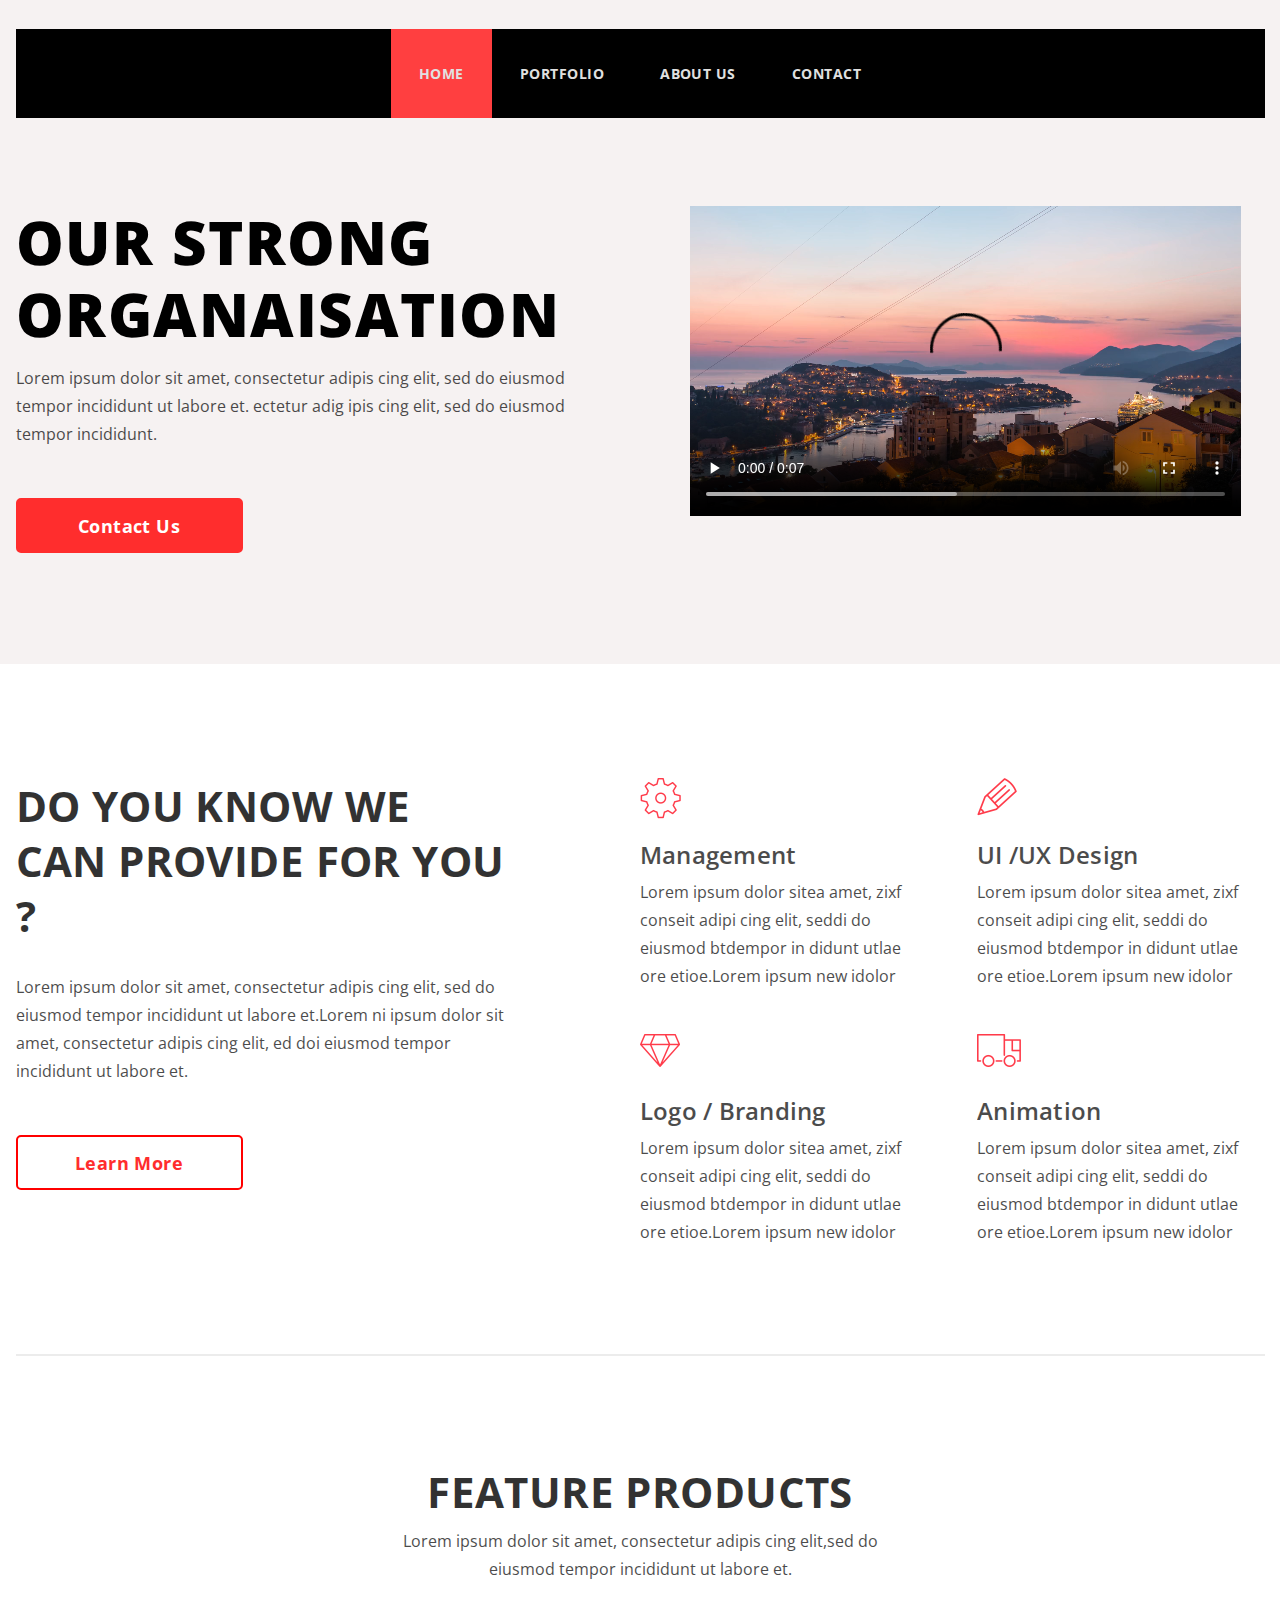
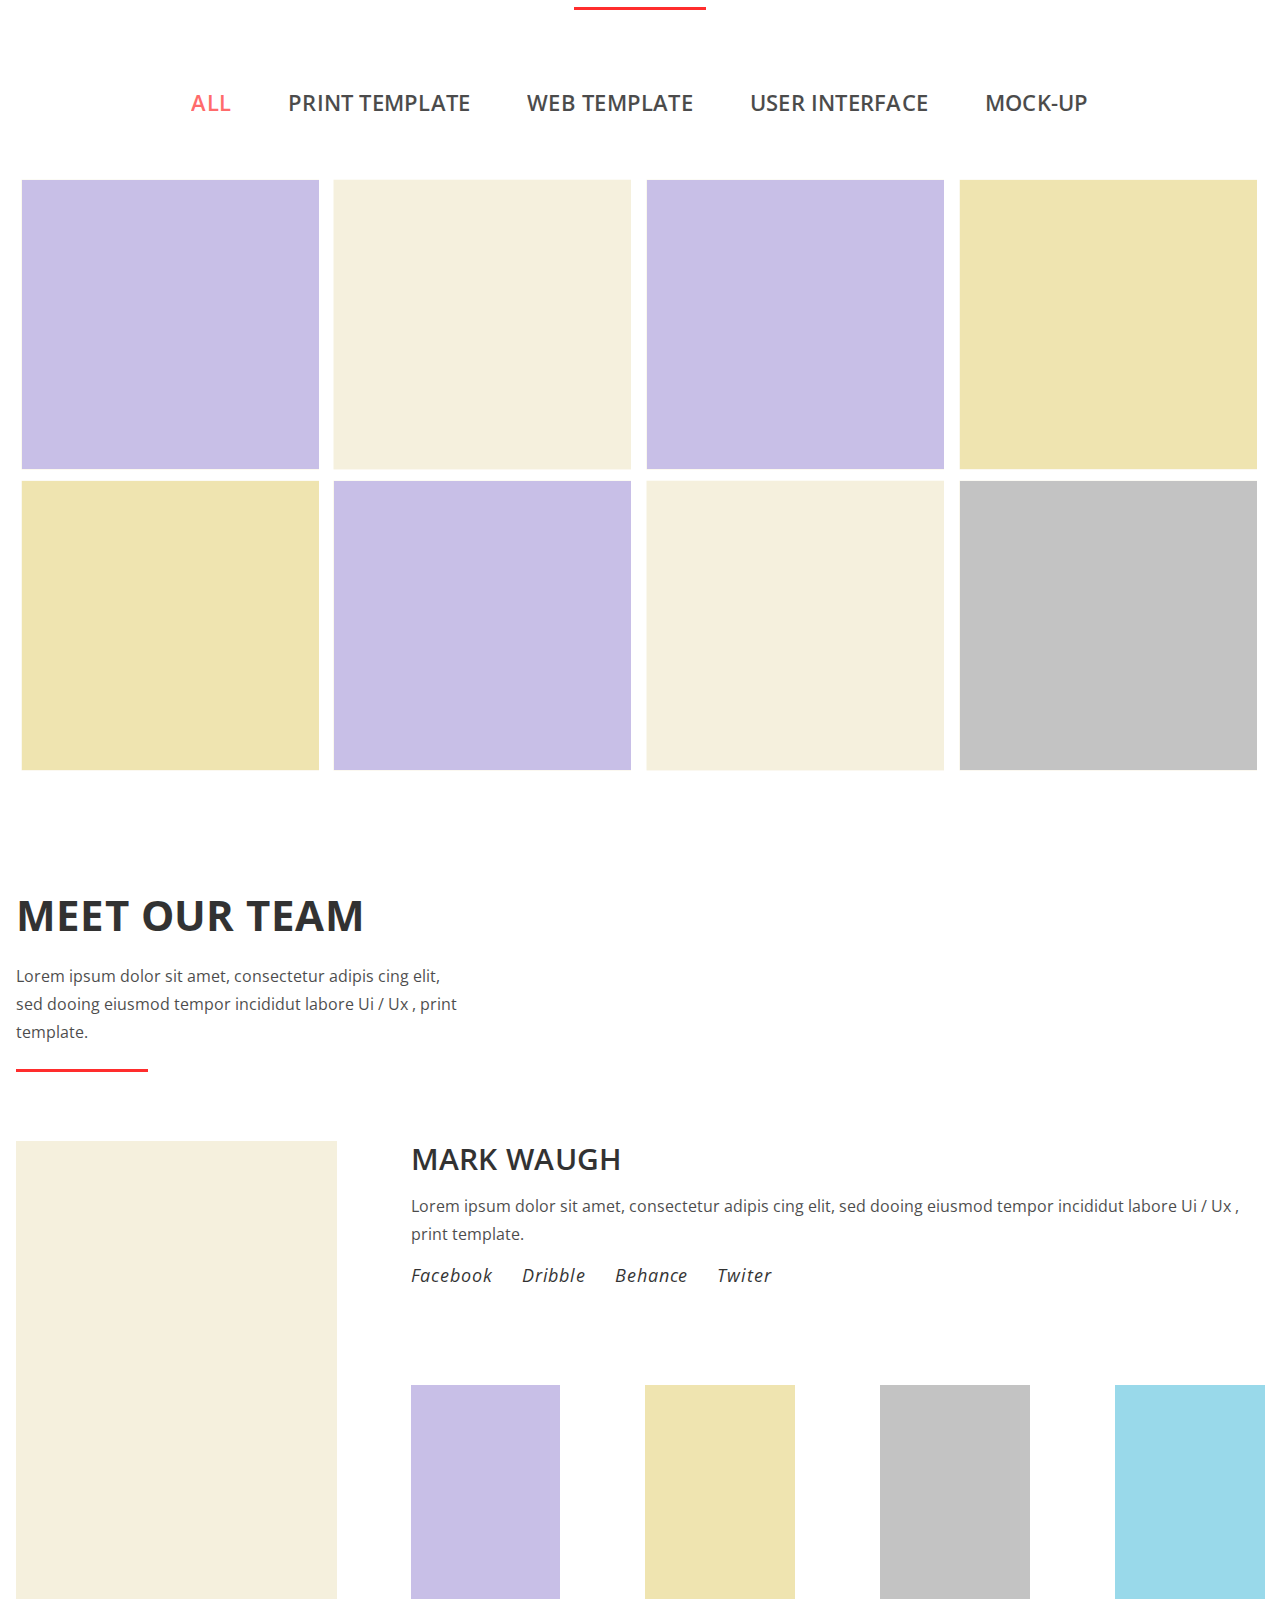
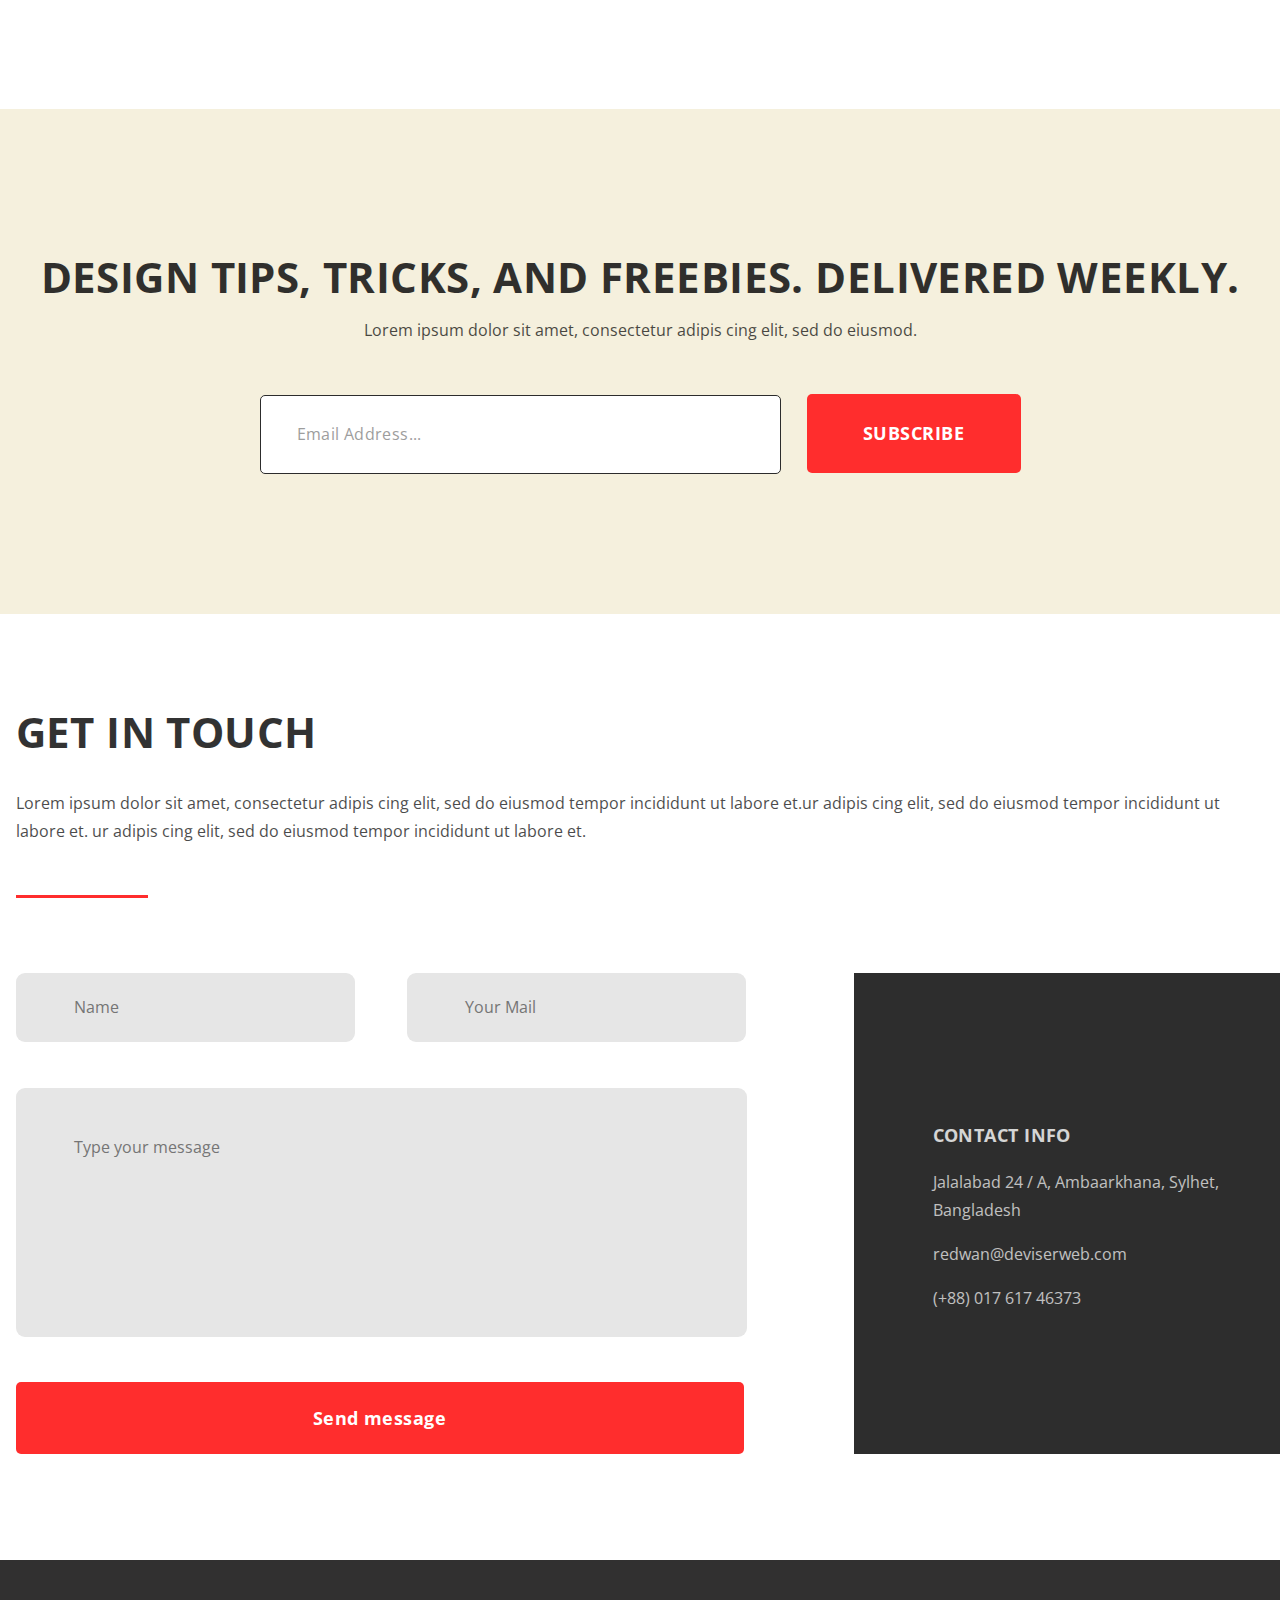
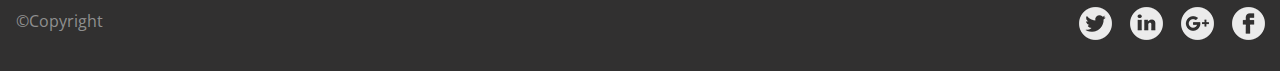
<file: index.html>
<!DOCTYPE html>
<html lang="en">
	<head>
		<meta charset="UTF-8">
		<meta http-equiv="X-UA-Compatible" content="IE=edge">
		<meta name="viewport" content="width=1265px">
		<link rel="stylesheet" href="css/style.css">
		<title>Agnecy</title>
	</head>
	<body>
		<div class="wrapper">
			<div class="content">
				<main>
					<section class="top">
						<div class="container">
							<nav class="top__menu menu">
								<ul class="menu__list">
									<li class="menu__link _active"><a href="#">home</a></li>
									<li class="menu__link"><a href="#">portfolio</a></li>
									<li class="menu__link"><a href="#">about us</a></li>
									<li class="menu__link"><a href="#">contact</a></li>
								</ul>
							</nav>
							<div class="top__body">
								<div class="top__row">
									<div class="top__item top__item-first">
										<h1 class="top__title">our strong organaisation</h1>
										<p class="top__text text">Lorem ipsum dolor sit amet, consectetur adipis cing elit, sed do eiusmod tempor incididunt ut labore et. ectetur adig ipis cing elit, sed do eiusmod tempor incididunt.</p>
										<button class="top__button button button_type-1 button_type-2">Contact Us</button>
									</div>
									<div class="top__item top__item-second">
										<video class="top__video" src="video/dubrovnik.mp4" controls></video>
									</div>
								</div>
							</div>
						</div>
					</section>
					<section class="services">
						<div class="container">
							<div class="services__row">
								<div class="services__item">
									<h2 class="services__title title">do you know we can provide for you ?</h2>
									<p class="services__text text">Lorem ipsum dolor sit amet, consectetur adipis cing elit, sed do eiusmod tempor incididunt ut labore et.Lorem ni ipsum dolor sit amet, consectetur adipis cing elit, ed doi eiusmod tempor incididunt ut labore et.</p>
									<button class="services__button button button_type-1">Learn More</button>
									<div class="servies__wrapper">
										<div class="services__more">
											<button class="services__close">close</button>
											<p class="text">Lorem ipsum dolor sit amet consectetur, adipisicing elit. Esse recusandae et quae ea, quidem minima odio omnis quos officia deleniti! Eum optio repellendus beatae sit doloremque dolores accusantium consequatur deleniti.</p>
											<p class="text">Lorem ipsum dolor sit amet consectetur, adipisicing elit. Esse recusandae et quae ea, quidem minima odio omnis quos officia deleniti! Eum optio repellendus beatae sit doloremque dolores accusantium consequatur deleniti.</p>
											<p class="text">Lorem ipsum dolor sit amet consectetur, adipisicing elit. Esse recusandae et quae ea, quidem minima odio omnis quos officia deleniti! Eum optio repellendus beatae sit doloremque dolores accusantium consequatur deleniti.</p>
											<p class="text">Lorem ipsum dolor sit amet consectetur, adipisicing elit. Esse recusandae et quae ea, quidem minima odio omnis quos officia deleniti! Eum optio repellendus beatae sit doloremque dolores accusantium consequatur deleniti.</p>
											<p class="text">Lorem ipsum dolor sit amet consectetur, adipisicing elit. Esse recusandae et quae ea, quidem minima odio omnis quos officia deleniti! Eum optio repellendus beatae sit doloremque dolores accusantium consequatur deleniti.</p>
											<p class="text">Lorem ipsum dolor sit amet consectetur, adipisicing elit. Esse recusandae et quae ea, quidem minima odio omnis quos officia deleniti! Eum optio repellendus beatae sit doloremque dolores accusantium consequatur deleniti.</p>
											<p class="text">Lorem ipsum dolor sit amet consectetur, adipisicing elit. Esse recusandae et quae ea, quidem minima odio omnis quos officia deleniti! Eum optio repellendus beatae sit doloremque dolores accusantium consequatur deleniti.</p>
											<p class="text">Lorem ipsum dolor sit amet consectetur, adipisicing elit. Esse recusandae et quae ea, quidem minima odio omnis quos officia deleniti! Eum optio repellendus beatae sit doloremque dolores accusantium consequatur deleniti.</p>
											<p class="text">Lorem ipsum dolor sit amet consectetur, adipisicing elit. Esse recusandae et quae ea, quidem minima odio omnis quos officia deleniti! Eum optio repellendus beatae sit doloremque dolores accusantium consequatur deleniti.</p>
											<p class="text">Lorem ipsum dolor sit amet consectetur, adipisicing elit. Esse recusandae et quae ea, quidem minima odio omnis quos officia deleniti! Eum optio repellendus beatae sit doloremque dolores accusantium consequatur deleniti.</p>
											<p class="text">Lorem ipsum dolor sit amet consectetur, adipisicing elit. Esse recusandae et quae ea, quidem minima odio omnis quos officia deleniti! Eum optio repellendus beatae sit doloremque dolores accusantium consequatur deleniti.</p>
											<p class="text">Lorem ipsum dolor sit amet consectetur, adipisicing elit. Esse recusandae et quae ea, quidem minima odio omnis quos officia deleniti! Eum optio repellendus beatae sit doloremque dolores accusantium consequatur deleniti.</p>
											<p class="text">Lorem ipsum dolor sit amet consectetur, adipisicing elit. Esse recusandae et quae ea, quidem minima odio omnis quos officia deleniti! Eum optio repellendus beatae sit doloremque dolores accusantium consequatur deleniti.</p>
											<p class="text">Lorem ipsum dolor sit amet consectetur, adipisicing elit. Esse recusandae et quae ea, quidem minima odio omnis quos officia deleniti! Eum optio repellendus beatae sit doloremque dolores accusantium consequatur deleniti.</p>
											<p class="text">Lorem ipsum dolor sit amet consectetur, adipisicing elit. Esse recusandae et quae ea, quidem minima odio omnis quos officia deleniti! Eum optio repellendus beatae sit doloremque dolores accusantium consequatur deleniti.</p>
											<p class="text">Lorem ipsum dolor sit amet consectetur, adipisicing elit. Esse recusandae et quae ea, quidem minima odio omnis quos officia deleniti! Eum optio repellendus beatae sit doloremque dolores accusantium consequatur deleniti.</p>
											<p class="text">Lorem ipsum dolor sit amet consectetur, adipisicing elit. Esse recusandae et quae ea, quidem minima odio omnis quos officia deleniti! Eum optio repellendus beatae sit doloremque dolores accusantium consequatur deleniti.</p>
											<p class="text">Lorem ipsum dolor sit amet consectetur, adipisicing elit. Esse recusandae et quae ea, quidem minima odio omnis quos officia deleniti! Eum optio repellendus beatae sit doloremque dolores accusantium consequatur deleniti.</p>
											<p class="text">Lorem ipsum dolor sit amet consectetur, adipisicing elit. Esse recusandae et quae ea, quidem minima odio omnis quos officia deleniti! Eum optio repellendus beatae sit doloremque dolores accusantium consequatur deleniti.</p>
											<p class="text">Lorem ipsum dolor sit amet consectetur, adipisicing elit. Esse recusandae et quae ea, quidem minima odio omnis quos officia deleniti! Eum optio repellendus beatae sit doloremque dolores accusantium consequatur deleniti.</p>
											<p class="text">Lorem ipsum dolor sit amet consectetur, adipisicing elit. Esse recusandae et quae ea, quidem minima odio omnis quos officia deleniti! Eum optio repellendus beatae sit doloremque dolores accusantium consequatur deleniti.</p>
											<p class="text">Lorem ipsum dolor sit amet consectetur, adipisicing elit. Esse recusandae et quae ea, quidem minima odio omnis quos officia deleniti! Eum optio repellendus beatae sit doloremque dolores accusantium consequatur deleniti.</p>
											<p class="text">Lorem ipsum dolor sit amet consectetur, adipisicing elit. Esse recusandae et quae ea, quidem minima odio omnis quos officia deleniti! Eum optio repellendus beatae sit doloremque dolores accusantium consequatur deleniti.</p>
											<p class="text">Lorem ipsum dolor sit amet consectetur, adipisicing elit. Esse recusandae et quae ea, quidem minima odio omnis quos officia deleniti! Eum optio repellendus beatae sit doloremque dolores accusantium consequatur deleniti.</p>
										</div>
									</div>
								</div>
								<div class="services__item item">
									<div class="item__row">
										<div class="item__element">
											<div class="item__img item__img_settings"></div>
											<h3 class="item__title">Management</h3>
											<p class="item__text text">Lorem ipsum dolor sitea amet, zixf conseit adipi cing elit, seddi do eiusmod btdempor in didunt utlae ore etioe.Lorem ipsum new idolor</p>
										</div>
										<div class="item__element">
											<div class="item__img item__img_pencil"></div>
											<h3 class="item__title">UI /UX Design</h3>
											<p class="item__text text">Lorem ipsum dolor sitea amet, zixf conseit adipi cing elit, seddi do eiusmod btdempor in didunt utlae ore etioe.Lorem ipsum new idolor</p>
										</div>
										<div class="item__element">
											<div class="item__img item__img_diamond"></div>
											<h3 class="item__title">Logo / Branding</h3>
											<p class="item__text text">Lorem ipsum dolor sitea amet, zixf conseit adipi cing elit, seddi do eiusmod btdempor in didunt utlae ore etioe.Lorem ipsum new idolor</p>
										</div>
										<div class="item__element">
											<div class="item__img item__img_truck"></div>
											<h3 class="item__title">Animation</h3>
											<p class="item__text text">Lorem ipsum dolor sitea amet, zixf conseit adipi cing elit, seddi do eiusmod btdempor in didunt utlae ore etioe.Lorem ipsum new idolor</p>
										</div>
									</div>
								</div>
							</div>
							<hr class="services__line">
						</div>
					</section>
					<section class="feature">
						<div class="container">
							<h2 class="feature__title title">feature products</h2>
							<p class="feature__text text">Lorem ipsum dolor sit amet, consectetur adipis cing elit,sed do eiusmod tempor incididunt ut labore et.</p>
							<hr class="feature__line line">
							<div class="feature__portfolio portfolio">
								<ul class="portfolio__menu">
									<li class="portfolio__option portfolio_all _active">all</li>
									<li class="portfolio__option portfolio_print-template">print template</li>
									<li class="portfolio__option portfolio_web-template">web template</li>
									<li class="portfolio__option portfolio_user-interface">user interface</li>
									<li class="portfolio__option portfolio_mock-up">mock-up</li>
								</ul>
								<div class="portfolio__row">
									<img src="img/portfolio/print_template/1.png" alt="print template" class="portfolio__img portfolio_print-template _active">
									<img src="img/portfolio/mock_up/1.png" alt="mock-up" class="portfolio__img portfolio_mock-up _active">
									<img src="img/portfolio/print_template/2.png" alt="print template" class="portfolio__img portfolio_print-template _active">								
									<img src="img/portfolio/web_template/2.png" alt="web template" class="portfolio__img portfolio_web-template _active">
									<img src="img/portfolio/web_template/1.png" alt="web template" class="portfolio__img portfolio_web-template _active">
									<img src="img/portfolio/print_template/3.png" alt="print template" class="portfolio__img portfolio_print-template _active">
									<img src="img/portfolio/mock_up/2.png" alt="mock-up" class="portfolio__img portfolio_mock-up _active">
									<img src="img/portfolio/user_interface/1.png" alt="user interface" class="portfolio__img portfolio_user-interface _active">
	
								</div>
							</div>
						</div>
					</section>
					<section class="team">
						<div class="container">
							<h2 class="team__title title">Meet our team</h2>
							<p class="team__text text">Lorem ipsum dolor sit amet, consectetur adipis cing elit, sed dooing eiusmod tempor incididut labore Ui / Ux , print template.</p>
							<hr class="team__line line">
							<div class="team__row">
								<img src="img/team/1.png" alt="Mark Waugh" class="team__avatar team__member team__member-1 _selected">
								<img src="img/team/2.png" alt="Sokina Jue" class="team__avatar team__member team__member-2">
								<img src="img/team/3.png" alt="Name Surname" class="team__avatar team__member team__member-3">
								<img src="img/team/4.png" alt="Name Surname" class="team__avatar team__member team__member-4">
								<img src="img/team/5.png" alt="Name Surname" class="team__avatar team__member team__member-5">
								<div class="team__people people">
									<div class="people__details team__member team__member-1 details _selected">
										<h3 class="details__title">mark waugh</h3>
										<p class="details__text text">Lorem ipsum dolor sit amet, consectetur adipis cing elit, sed dooing eiusmod tempor incididut labore Ui / Ux , print template.</p>
										<ul class="details__soc">
											<li class="details__link"><a href="#">Facebook</a></li>
											<li class="details__link"><a href="#">Dribble</a></li>
											<li class="details__link"><a href="#">Behance</a></li>
											<li class="details__link"><a href="#">Twiter</a></li>
										</ul>
									</div>
									<div class="people__details team__member team__member-2 details">
										<h3 class="details__title">sokina jue</h3>
										<p class="details__text text">Lorem ipsum dolor sit amet consectetur adipisicing elit. Voluptatem et libero ullam, alias sunt qui dolorem ipsum suscipit magnam natus amet explicabo atque quo cum, ducimus soluta, consequuntur iusto quasi?</p>
										<ul class="details__soc">
											<li class="details__link"><a href="#">Facebook</a></li>
											<li class="details__link"><a href="#">Dribble</a></li>
											<li class="details__link"><a href="#">Behance</a></li>
										</ul>
									</div>
									<div class="people__details team__member team__member-3 details">
										<h3 class="details__title">name surname</h3>
										<p class="details__text text">Lorem ipsum dolor sit, amet consectetur adipisicing elit. Tempora, odit assumenda pariatur est nisi, hic corrupti voluptates reiciendis placeat esse ratione repellat voluptatem debitis minus! Autem ab sunt a amet.
										Nostrum optio minus dignissimos suscipit modi totam voluptas asperiores quaerat, ab eum consectetur amet, ex possimus ratione pariatur debitis natus sequi libero qui temporibus ipsum voluptate laudantium illo. Quia, ipsa!</p>
										<ul class="details__soc">
											<li class="details__link"><a href="#">Facebook</a></li>
											<li class="details__link"><a href="#">Dribble</a></li>
											<li class="details__link"><a href="#">Twiter</a></li>
										</ul>
									</div>
									<div class="people__details team__member team__member-4 details">
										<h3 class="details__title">name surname</h3>
										<p class="details__text text">Lorem, ipsum.</p>
										<ul class="details__soc">
											<li class="details__link"><a href="#">Facebook</a></li>
											<li class="details__link"><a href="#">Twiter</a></li>
										</ul>
									</div>
									<div class="people__details team__member team__member-5 details">
										<h3 class="details__title">name surname</h3>
										<p class="details__text text">Lorem, ipsum dolor sit amet consectetur adipisicing elit. Magnam accusamus totam beatae?</p>
										<ul class="details__soc">
											<li class="details__link"><a href="#">Facebook</a></li>
											<li class="details__link"><a href="#">Behance</a></li>
											<li class="details__link"><a href="#">Twiter</a></li>
										</ul>
									</div>
									<div class="people__other">
										<div class="people__preview team__member team__member-1 _selected">
											<img src="img/team/1.png" alt="Mark Waugh">
											<span class="people__name">Mark Waugh</span>
										</div>
										<div class="people__preview team__member team__member-2">
											<img src="img/team/2.png" alt="Sokina Jue">
											<span class="people__name">Sokina Jue</span>
										</div>
										<div class="people__preview team__member team__member-3">
											<img src="img/team/3.png" alt="Name Surname">
											<span class="people__name">Name Surname</span>
										</div>
										<div class="people__preview team__member team__member-4">
											<img src="img/team/4.png" alt="Name Surname">
											<span class="people__name">Name Surname</span>
										</div>
										<div class="people__preview team__member team__member-5">
											<img src="img/team/5.png" alt="Name Surname">
											<span class="people__name">Name Surname</span>
										</div>
									</div>
								</div>
							</div>
						</div>
					</section>
					<section class="subscribe">
						<div class="container">
							<h1 class="subscribe__title title">Design tips, tricks, and freebies. Delivered weekly.</h1>
							<p class="subscribe__text text">Lorem ipsum dolor sit amet, consectetur adipis cing elit, sed do eiusmod.</p>
							<form class="subscribe__form" action="/successfull.html" method="post">
								<input class="subscribe__input" type="email" name="email" id="email" placeholder="Email Address...">
								<button class="subscribe__button button button_type-2" type="submit">subscribe</button>
							</form>
						</div>
					</section>
					<section class="contact">
						<div class="container">
							<h2 class="contact__title title">get in touch</h2>
							<p class="contact__text text">Lorem ipsum dolor sit amet, consectetur adipis cing elit, sed do eiusmod tempor incididunt ut labore et.ur adipis cing elit, sed do eiusmod tempor incididunt ut labore et. ur adipis cing elit, sed do eiusmod tempor incididunt ut labore et.</p>
							<hr class="contact__line line">
							<div class="contact__main">
								<form class="contact__form" action="/successfull.html" method="post">
									<input class="contact__name" type="text" placeholder="Name">
									<input class="contact__email" type="email" name="contact_email" id="contact_email" placeholder="Your Mail">
									<textarea class="contact__message" name="message" id="message" placeholder="Type your message"></textarea>
									<button class="contact__button button button_type-2" type="submit">Send message</button>
								</form>
								<div class="contact__info info">
									<address class="info__container">
										<p class="info__title">contact info</p>
										<p class="info__text text">Jalalabad 24 / A, Ambaarkhana, Sylhet, Bangladesh</p>
										<p class="info__text text">redwan@deviserweb.com</p>
										<p class="info__text text">(+88) 017 617 46373</p>
									</address>
								</div>
							</div>
						</div>
					</section>
				</main>
				<footer class="footer">
					<div class="container">
						<div class="footer__row">
							<p class="footer__copyright text">©Copyright</p>
							<ul class="footer__soc">
								<li class="footer__link"><a class="footer__link_item footer__link_item_twitter" href="https://twitter.com/" target="_blank"></a></li>
								<li class="footer__link"><a class="footer__link_item footer__link_item_linkedin" href="https://www.linkedin.com/" target="_blank"></a></li>
								<li class="footer__link"><a class="footer__link_item footer__link_item_google" href="https://www.google.com/" target="_blank"></a></li>
								<li class="footer__link"><a class="footer__link_item footer__link_item_facebook" href="https://www.facebook.com/" target="_blank"></a></li>
							</ul>
						</div>
					</div>
				</footer>
			</div>
		</div>
		<script src="js/main.js"></script>
	</body>
</html>
</file>
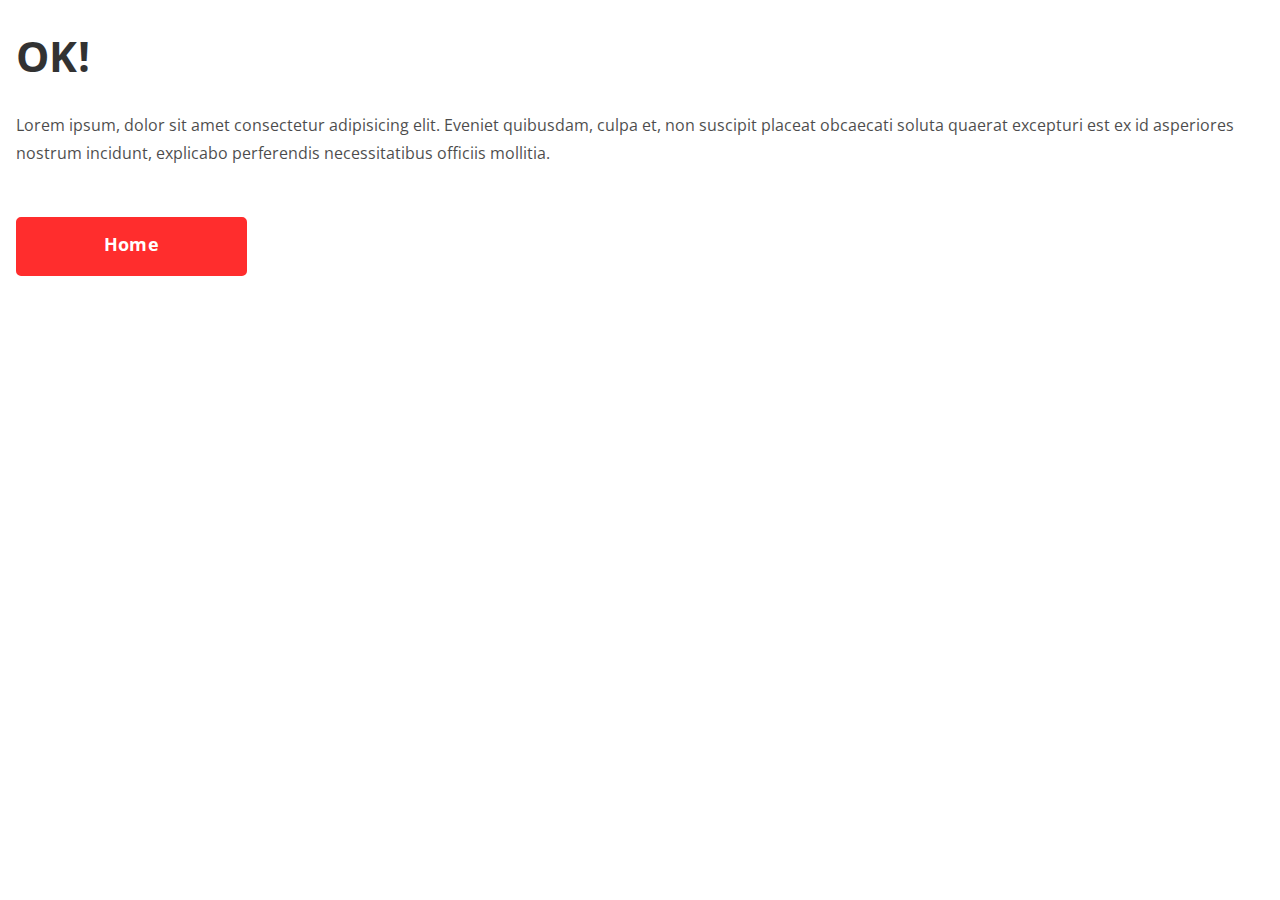
<file: successfull.html>
<!DOCTYPE html>
<html lang="en">
	<head>
		<meta charset="UTF-8">
		<meta http-equiv="X-UA-Compatible" content="IE=edge">
		<meta name="viewport" content="width=1265px">
		<link rel="stylesheet" href="css/successfull.css">
		<title>Successfull</title>
	</head>
    <body>
        <div class="succesfull">
            <h1 class="successfull__title">Ok!</h1>
            <p class="successfull__text">Lorem ipsum, dolor sit amet consectetur adipisicing elit. Eveniet quibusdam, culpa et, non suscipit placeat obcaecati soluta quaerat excepturi est ex id asperiores nostrum incidunt, explicabo perferendis necessitatibus officiis mollitia.</p>
            <a class="successfull__btn" href="/">Home</a>
        </div>
    </body>
</html>
</file>
<file: css/style.css>
@import url("https://fonts.googleapis.com/css2?family=Open+Sans:ital,wght@0,400;0,600;0,700;0,800;1,400&display=swap");
* {
  padding: 0;
  margin: 0;
  border: 0;
}

*, *:before, *:after {
  -webkit-box-sizing: border-box;
  box-sizing: border-box;
}

:focus, :active {
  outline: none;
}

a:focus, a:active {
  outline: none;
}

nav, footer, header, aside {
  display: block;
}

html, body {
  height: 100%;
  width: 100%;
  font-size: 100%;
  line-height: 1;
  font-size: 14px;
  -ms-text-size-adjust: 100%;
  -moz-text-size-adjust: 100%;
  -webkit-text-size-adjust: 100%;
}

input, button, textarea {
  font-family: inherit;
}

input::-ms-clear {
  display: none;
}

button {
  cursor: pointer;
}

button::-moz-focus-inner {
  padding: 0;
  border: 0;
}

a, a:visited {
  text-decoration: none;
}

a:hover {
  text-decoration: none;
}

ul li {
  list-style: none;
}

img {
  vertical-align: top;
}

h1, h2, h3, h4, h5, h6 {
  font-size: inherit;
  font-weight: inherit;
}

.top {
  background-color: #f6f2f2;
  padding: 103px 0 111px 0;
}

.menu {
  position: fixed;
  top: 29px;
  width: 1249px;
  height: 89px;
  background-color: #000000;
  z-index: 1;
  -webkit-transition: 1s;
  transition: 1s;
  overflow: hidden;
  -webkit-user-select: none;
     -moz-user-select: none;
      -ms-user-select: none;
          user-select: none;
}
.menu._sticky {
  top: 0px;
}

.menu__list {
  display: -webkit-box;
  display: -ms-flexbox;
  display: flex;
  -webkit-box-pack: center;
      -ms-flex-pack: center;
          justify-content: center;
}

.menu__link {
  padding: 0 28px;
  font-size: 14px;
  line-height: 90px;
  font-weight: 700;
  text-transform: uppercase;
  letter-spacing: 0.035em;
  -webkit-transition: 0.3s;
  transition: 0.3s;
}
.menu__link:hover {
  cursor: pointer;
}
.menu__link:hover a {
  text-decoration: underline;
}
.menu__link._active {
  background-color: #ff3f40;
}
.menu__link a {
  color: #e0e0e0;
}

.top__body {
  margin-top: 103px;
}

.top__row {
  display: -webkit-box;
  display: -ms-flexbox;
  display: flex;
}

.top__title {
  font-family: "Open Sans";
  font-size: 60px;
  line-height: 72px;
  font-weight: 800;
  text-transform: uppercase;
  letter-spacing: 0.025em;
  color: #000000;
}

.top__text {
  margin-top: 14px;
}

.top__button {
  margin-top: 50px;
  border: 2px solid #ff2d2d;
}

.top__item-second {
  margin-left: 112px;
  -webkit-box-flex: 0;
      -ms-flex: 0 0 551px;
          flex: 0 0 551px;
}

.top__video {
  margin-right: 24px;
  max-width: 551px;
  max-height: 356px;
}

.services {
  padding: 114px 0 108px 0;
}

.services__row {
  display: -webkit-box;
  display: -ms-flexbox;
  display: flex;
}

.services__text {
  margin-top: 30px;
}

.services__button {
  margin-top: 50px;
  color: #ff2d2d;
  background: #ffffff;
  border: 2px solid #ff0000;
}

.services__item {
  -webkit-box-flex: 0;
      -ms-flex: 0 0 50%;
          flex: 0 0 50%;
}
.services__item:first-child {
  padding-right: 127px;
}
.services__item .item__row {
  display: -webkit-box;
  display: -ms-flexbox;
  display: flex;
  -ms-flex-wrap: wrap;
      flex-wrap: wrap;
}
.services__item .item__element {
  -webkit-box-flex: 0;
      -ms-flex: 0 0 50%;
          flex: 0 0 50%;
}
.services__item .item__element:nth-child(3), .services__item .item__element:nth-child(4) {
  margin-top: 44px;
}
.services__item .item__element:nth-child(1), .services__item .item__element:nth-child(3) {
  padding-right: 25px;
}
.services__item .item__element:nth-child(2), .services__item .item__element:nth-child(4) {
  padding-left: 25px;
}
.services__item .item__title {
  margin: 22px 0 8px 0;
  opacity: 0.7;
  font-size: 24px;
  line-height: 1.2;
  font-weight: 600;
  letter-spacing: 0.01em;
}

.services__more {
  position: fixed;
  background-color: #f6f2f2;
  width: 80%;
  height: 80%;
  left: 100%;
  top: 10%;
  border: 2px solid black;
  z-index: 2;
  border-radius: 10px;
  padding: 20px;
  overflow: auto;
  -webkit-transition: 0.8s;
  transition: 0.8s;
}
.services__more::-webkit-scrollbar {
  width: 12px;
}
.services__more::-webkit-scrollbar-track {
  border-radius: 16px;
  background-color: #ffffff;
  border: 1px solid #000000;
}
.services__more::-webkit-scrollbar-thumb {
  background-color: #f5e3e3;
  border-radius: 16px;
  border: 1px solid #000000;
}

.services__more._active {
  left: 10%;
}

.services__close {
  position: sticky;
  width: 64px;
  top: 0;
  margin-left: 94%;
  font-size: 20px;
  font-weight: 700;
  border: 2px solid black;
  border-radius: 2px;
  padding: 4px;
  z-index: 3;
}

.services__line {
  width: 1249px;
  height: 2px;
  background-color: #ececec;
  margin-top: 108px;
}

.item__img {
  width: 44px;
  height: 41px;
}

.item__img_settings {
  background: url("/img/icons/settings.png") no-repeat;
}

.item__img_pencil {
  background: url("/img/icons/pencil.png") no-repeat;
}

.item__img_diamond {
  background: url("/img/icons/diamond.png") no-repeat;
}

.item__img_truck {
  background: url("/img/icons/truck.png") no-repeat;
}

.feature__title {
  text-align: center;
}

.feature__text {
  padding: 8px 0 24px 0;
  width: 504px;
  text-align: center;
  margin: 0 auto;
}

.feature__line {
  margin: 0 auto;
}

.portfolio__menu {
  margin-top: 80px;
  display: -webkit-box;
  display: -ms-flexbox;
  display: flex;
  -webkit-box-pack: center;
      -ms-flex-pack: center;
          justify-content: center;
}

.portfolio__option {
  margin: 0 28.5px 0 28.5px;
  opacity: 0.7;
  font-size: 22px;
  line-height: 24px;
  font-weight: 600;
  text-transform: uppercase;
  letter-spacing: 0.01em;
  color: #000000;
  -webkit-user-select: none;
     -moz-user-select: none;
      -ms-user-select: none;
          user-select: none;
  cursor: pointer;
}
.portfolio__option:first-child {
  margin-left: 0;
}
.portfolio__option:last-child {
  margin-right: 0;
}
.portfolio__option._active {
  color: #ff2d2d;
}

.portfolio__row {
  margin-top: 60px;
}

.portfolio__img {
  height: 291px;
  width: 298px;
  margin: 5.3px;
  display: none;
}
.portfolio__img._active {
  display: inline-block;
}

.team {
  padding-top: 110px;
}

.team__text {
  max-width: 446px;
  margin-top: 20px;
}

.team__line {
  margin-top: 23px;
}

.team__row {
  display: -webkit-box;
  display: -ms-flexbox;
  display: flex;
  margin-top: 69px;
}

.team__avatar {
  max-width: 321px;
  max-height: 458px;
  display: none;
}
.team__avatar._selected {
  display: block;
}

.team__people {
  display: -webkit-box;
  display: -ms-flexbox;
  display: flex;
  -webkit-box-orient: vertical;
  -webkit-box-direction: normal;
      -ms-flex-direction: column;
          flex-direction: column;
  margin-left: 74px;
  -ms-flex-preferred-size: 100%;
      flex-basis: 100%;
}

.details {
  -webkit-box-flex: 1;
      -ms-flex: 1 1 100%;
          flex: 1 1 100%;
  display: none;
}
.details._selected {
  display: block;
}

.details__title {
  opacity: 0.8;
  font-size: 30px;
  line-height: 1.2;
  font-weight: 600;
  text-transform: uppercase;
  letter-spacing: 0.01em;
}

.details__text {
  margin-top: 15px;
}

.details__soc {
  margin-top: 15px;
  display: -webkit-box;
  display: -ms-flexbox;
  display: flex;
  -ms-flex-wrap: wrap;
      flex-wrap: wrap;
}

.details__link {
  margin-right: 29px;
  opacity: 0.8;
  font-size: 18px;
  line-height: 24px;
  font-style: italic;
  letter-spacing: 0.05em;
}
.details__link a {
  color: #000000;
}
.details__link:last-child {
  margin-right: 0;
}
.details__link:hover {
  text-decoration: underline;
}

.people__other {
  display: -webkit-box;
  display: -ms-flexbox;
  display: flex;
  -webkit-box-pack: justify;
      -ms-flex-pack: justify;
          justify-content: space-between;
}

.people__preview {
  position: relative;
  cursor: pointer;
  overflow: hidden;
}
.people__preview:hover .people__name {
  bottom: 0;
}
.people__preview img {
  max-width: 197px;
  max-height: 214px;
  -o-object-fit: cover;
     object-fit: cover;
}
.people__preview._selected {
  display: none;
}

.people__name {
  position: absolute;
  width: 100%;
  text-align: center;
  bottom: -37px;
  left: 0;
  height: 37px;
  opacity: 0.5;
  background-color: #000000;
  line-height: 2.2;
  font-weight: 600;
  text-transform: uppercase;
  letter-spacing: 0.01em;
  color: #ffffff;
  -webkit-transition: 0.2s;
  transition: 0.2s;
}

.subscribe {
  margin-top: 110px;
  padding: 140px 0;
  background-color: #f5f0dd;
}

.subscribe__title {
  text-align: center;
}

.subscribe__text {
  margin-top: 12px;
  text-align: center;
}

.subscribe__form {
  margin-top: 50px;
  text-align: center;
}

.subscribe__input {
  width: 521px;
  height: 79px;
  background-color: #ffffff;
  font-size: 16px;
  line-height: 24px;
  letter-spacing: 0.025em;
  color: #000000;
  padding-left: 36px;
  border: 0.2px solid #2c2c2c;
  border-radius: 5px;
}
.subscribe__input:focus::-webkit-input-placeholder {
  color: transparent;
}
.subscribe__input:focus::-moz-placeholder {
  color: transparent;
}
.subscribe__input:focus:-ms-input-placeholder {
  color: transparent;
}
.subscribe__input:focus::-ms-input-placeholder {
  color: transparent;
}
.subscribe__input:focus::placeholder {
  color: transparent;
}
.subscribe__input::-webkit-input-placeholder {
  opacity: 0.7;
}
.subscribe__input::-moz-placeholder {
  opacity: 0.7;
}
.subscribe__input:-ms-input-placeholder {
  opacity: 0.7;
}
.subscribe__input::-ms-input-placeholder {
  opacity: 0.7;
}
.subscribe__input::placeholder {
  opacity: 0.7;
}

.subscribe__button {
  width: 214px;
  height: 79px;
  text-transform: uppercase;
  margin-left: 22px;
}

.contact {
  padding: 90px 0 106px 0;
}

.contact__text {
  margin-top: 30px;
}

.contact__line {
  margin-top: 50px;
}

.contact__main {
  display: -webkit-box;
  display: -ms-flexbox;
  display: flex;
  margin-top: 75px;
}

.contact__name {
  margin-right: 48px;
}

.contact__name, .contact__email, .contact__message {
  background-color: #e6e6e6;
  font-size: 16px;
  border-radius: 9px;
  padding: 10px;
}
.contact__name:focus::-webkit-input-placeholder, .contact__email:focus::-webkit-input-placeholder, .contact__message:focus::-webkit-input-placeholder {
  color: transparent;
}
.contact__name:focus::-moz-placeholder, .contact__email:focus::-moz-placeholder, .contact__message:focus::-moz-placeholder {
  color: transparent;
}
.contact__name:focus:-ms-input-placeholder, .contact__email:focus:-ms-input-placeholder, .contact__message:focus:-ms-input-placeholder {
  color: transparent;
}
.contact__name:focus::-ms-input-placeholder, .contact__email:focus::-ms-input-placeholder, .contact__message:focus::-ms-input-placeholder {
  color: transparent;
}
.contact__name:focus::placeholder, .contact__email:focus::placeholder, .contact__message:focus::placeholder {
  color: transparent;
}

.contact__name, .contact__email {
  width: 339px;
  height: 69px;
  text-align: center;
}
.contact__name::-webkit-input-placeholder, .contact__email::-webkit-input-placeholder {
  text-align: start;
  padding: 0 48px;
}
.contact__name::-moz-placeholder, .contact__email::-moz-placeholder {
  text-align: start;
  padding: 0 48px;
}
.contact__name:-ms-input-placeholder, .contact__email:-ms-input-placeholder {
  text-align: start;
  padding: 0 48px;
}
.contact__name::-ms-input-placeholder, .contact__email::-ms-input-placeholder {
  text-align: start;
  padding: 0 48px;
}
.contact__name::placeholder, .contact__email::placeholder {
  text-align: start;
  padding: 0 48px;
}

.contact__message {
  display: block;
  margin-top: 46px;
  width: 731px;
  height: 249px;
  resize: none;
  line-height: 28px;
  cursor: auto;
}
.contact__message::-webkit-input-placeholder {
  padding: 35px 48px;
}
.contact__message::-moz-placeholder {
  padding: 35px 48px;
}
.contact__message:-ms-input-placeholder {
  padding: 35px 48px;
}
.contact__message::-ms-input-placeholder {
  padding: 35px 48px;
}
.contact__message::placeholder {
  padding: 35px 48px;
}
.contact__message::-webkit-scrollbar {
  width: 12px;
}
.contact__message::-webkit-scrollbar-track {
  border-radius: 16px;
  background-color: #ffffff;
  border: 1px solid #000000;
}
.contact__message::-webkit-scrollbar-thumb {
  background-color: #e6e6e6;
  border-radius: 16px;
  border: 1px solid #000000;
}

.contact__button {
  margin-top: 45px;
  width: 728px;
  height: 72px;
}

.contact__info {
  margin-left: 107px;
  min-height: 481px;
  background-color: #2d2d2d;
  -webkit-box-flex: 1;
      -ms-flex: 1 0 100%;
          flex: 1 0 100%;
}

.info {
  padding: 145px 0 24px 79px;
  color: #ffffff;
}

.info__container {
  max-width: 320px;
  font-style: normal;
}

.info__title {
  opacity: 0.8;
  font-size: 18px;
  line-height: 34px;
  font-weight: 700;
  text-transform: uppercase;
  letter-spacing: 0.025em;
}

.info__text {
  margin-top: 16px;
}

.footer {
  background-color: #313030;
  padding: 47px 0 31px 0;
}

.footer__row {
  display: -webkit-box;
  display: -ms-flexbox;
  display: flex;
  -webkit-box-pack: justify;
      -ms-flex-pack: justify;
          justify-content: space-between;
}

.footer__copyright {
  color: #b8b8b8;
  padding-right: 24px;
}

.footer__soc {
  display: -webkit-box;
  display: -ms-flexbox;
  display: flex;
}

.footer__link {
  margin-right: 18px;
}
.footer__link:last-child {
  margin-right: 0;
}

.footer__link_item {
  display: block;
  width: 33px;
  height: 33px;
}

.footer__link_item_twitter {
  background-image: url("../img/soc/twitter.png");
}

.footer__link_item_linkedin {
  background-image: url("../img/soc/linked_in.png");
}

.footer__link_item_google {
  background-image: url("../img/soc/google.png");
}

.footer__link_item_facebook {
  background-image: url("../img/soc/facebook.png");
}

body {
  font-family: "Open Sans";
  font-size: 16px;
  color: #000000;
}

.wrapper {
  overflow: hidden;
  display: -webkit-box;
  display: -ms-flexbox;
  display: flex;
  -webkit-box-orient: vertical;
  -webkit-box-direction: normal;
      -ms-flex-direction: column;
          flex-direction: column;
  width: 100%;
}

.content {
  -webkit-box-flex: 1;
      -ms-flex: 1 1 auto;
          flex: 1 1 auto;
}

.container {
  width: 1265px;
  padding: 0 8px;
  margin: 0 auto;
}

.text {
  opacity: 0.7;
  line-height: 28px;
}

.title {
  opacity: 0.8;
  font-size: 42px;
  line-height: 55px;
  font-weight: 700;
  text-transform: uppercase;
  letter-spacing: 0.01em;
}

.button {
  font-size: 18.2px;
  line-height: 34px;
  font-weight: 700;
  letter-spacing: 0.025em;
  border-radius: 5px;
  -webkit-transition: 0.5s;
  transition: 0.5s;
}
.button.button_type-1 {
  width: 227px;
  height: 55px;
}
.button.button_type-1:hover {
  border: 2px solid #000000;
  color: #000000;
}
.button.button_type-2 {
  color: #ffffff;
  background-color: #ff2d2d;
}

button {
  -webkit-user-select: none;
     -moz-user-select: none;
      -ms-user-select: none;
          user-select: none;
}

.line {
  width: 132px;
  height: 3px;
  background-color: #ff2d2d;
}
</file>
<file: css/successfull.css>
@import url("https://fonts.googleapis.com/css2?family=Open+Sans:ital,wght@0,400;0,600;0,700;0,800;1,400&display=swap");
body {
  font-family: "Open Sans";
  font-size: 16px;
  color: #000000;
}

.succesfull {
  width: 1265px;
  padding: 0 8px;
  margin: 0 auto;
}

.successfull__title {
  opacity: 0.8;
  font-size: 42px;
  line-height: 55px;
  font-weight: 700;
  text-transform: uppercase;
  letter-spacing: 0.01em;
}

.successfull__text {
  opacity: 0.7;
  line-height: 28px;
}

.successfull__btn {
  display: block;
  width: 227px;
  height: 55px;
  margin-top: 50px;
  color: #ffffff;
  background-color: #ff2d2d;
  text-decoration: none;
  text-align: center;
  font-size: 18.2px;
  line-height: 50px;
  font-weight: 700;
  letter-spacing: 0.025em;
  border: 2px solid #ff2d2d;
  border-radius: 5px;
  -webkit-transition: 0.5s;
  transition: 0.5s;
}
.successfull__btn:hover {
  border: 2px solid #000000;
  color: #000000;
}
</file>
